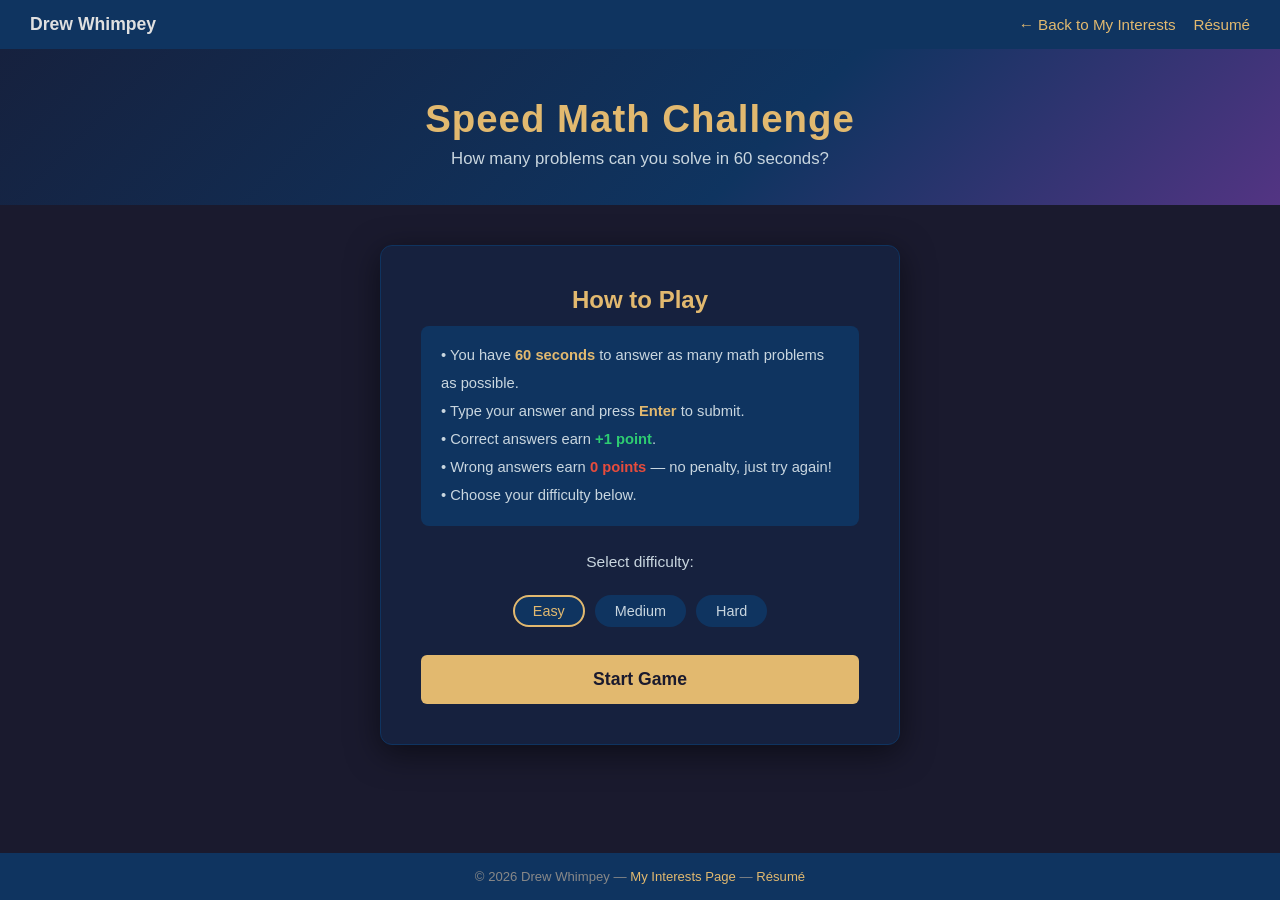
<file: app.html>
<!DOCTYPE html>
<html lang="en">
<head>
    <meta charset="UTF-8">
    <meta name="viewport" content="width=device-width, initial-scale=1.0">
    <title>Speed Math Challenge</title>
    <style>
        * {
            box-sizing: border-box;
            margin: 0;
            padding: 0;
        }

        body {
            background-color: #1a1a2e;
            color: #e0e0e0;
            font-family: 'Segoe UI', Tahoma, Geneva, Verdana, sans-serif;
            display: flex;
            flex-direction: column;
            min-height: 100vh;
        }

        /* Nav */
        .app-nav {
            background-color: #0f3460;
            padding: 14px 30px;
            display: flex;
            justify-content: space-between;
            align-items: center;
        }

        .app-nav a {
            color: #e2b96f;
            text-decoration: none;
            font-size: 0.95rem;
        }

        .app-nav a:hover {
            text-decoration: underline;
        }

        .app-nav .brand {
            font-size: 1.1rem;
            font-weight: bold;
        }

        /* Hero */
        .app-hero {
            background: linear-gradient(135deg, #16213e 0%, #0f3460 60%, #533483 100%);
            text-align: center;
            padding: 48px 20px 36px;
        }

        .app-hero h1 {
            font-size: 2.4rem;
            color: #e2b96f;
            margin-bottom: 8px;
            letter-spacing: 1px;
        }

        .app-hero p {
            color: #c9d6df;
            font-size: 1.05rem;
        }

        /* Game container */
        .game-wrapper {
            flex: 1;
            display: flex;
            justify-content: center;
            align-items: flex-start;
            padding: 40px 20px;
        }

        .game-card {
            background-color: #16213e;
            border-radius: 12px;
            padding: 40px;
            width: 100%;
            max-width: 520px;
            box-shadow: 0 8px 32px rgba(0,0,0,0.5);
            border: 1px solid #0f3460;
            text-align: center;
        }

        /* Stats row */
        .stats-row {
            display: flex;
            justify-content: space-around;
            margin-bottom: 32px;
        }

        .stat-box {
            background-color: #0f3460;
            border-radius: 8px;
            padding: 12px 20px;
            min-width: 100px;
        }

        .stat-label {
            font-size: 0.75rem;
            color: #888;
            text-transform: uppercase;
            letter-spacing: 1px;
            margin-bottom: 4px;
        }

        .stat-value {
            font-size: 2rem;
            font-weight: bold;
            color: #e2b96f;
            line-height: 1;
        }

        #timer-value.danger {
            color: #e74c3c;
        }

        /* Problem display */
        .problem-display {
            font-size: 3rem;
            font-weight: bold;
            color: #ffffff;
            margin: 20px 0 24px;
            min-height: 56px;
            letter-spacing: 2px;
        }

        /* Answer input */
        #answer-input {
            background-color: #0f3460;
            border: 2px solid #533483;
            border-radius: 8px;
            color: #ffffff;
            font-size: 1.8rem;
            text-align: center;
            padding: 12px;
            width: 100%;
            outline: none;
            transition: border-color 0.2s;
            margin-bottom: 16px;
        }

        #answer-input:focus {
            border-color: #e2b96f;
        }

        #answer-input.correct {
            border-color: #2ecc71;
            background-color: #1a3a2a;
        }

        #answer-input.wrong {
            border-color: #e74c3c;
            background-color: #3a1a1a;
        }

        /* Feedback */
        .feedback {
            font-size: 1.1rem;
            min-height: 28px;
            margin-bottom: 16px;
            font-weight: bold;
        }

        .feedback.correct { color: #2ecc71; }
        .feedback.wrong   { color: #e74c3c; }

        /* Buttons */
        .btn-game {
            background-color: #e2b96f;
            color: #1a1a2e;
            border: none;
            border-radius: 6px;
            padding: 14px 36px;
            font-size: 1.1rem;
            font-weight: bold;
            cursor: pointer;
            transition: background-color 0.2s, transform 0.1s;
            width: 100%;
        }

        .btn-game:hover {
            background-color: #c9a055;
            transform: translateY(-1px);
        }

        .btn-game:active {
            transform: translateY(0);
        }

        /* Difficulty selector */
        .difficulty-row {
            display: flex;
            gap: 10px;
            justify-content: center;
            margin-bottom: 28px;
        }

        .diff-btn {
            background-color: #0f3460;
            color: #c9d6df;
            border: 2px solid transparent;
            border-radius: 20px;
            padding: 6px 18px;
            font-size: 0.9rem;
            cursor: pointer;
            transition: all 0.2s;
        }

        .diff-btn:hover,
        .diff-btn.active {
            border-color: #e2b96f;
            color: #e2b96f;
        }

        /* Game Over screen */
        #game-over {
            display: none;
        }

        #game-over h2 {
            font-size: 2rem;
            color: #e2b96f;
            margin-bottom: 12px;
        }

        #final-score {
            font-size: 4rem;
            font-weight: bold;
            color: #ffffff;
            margin: 16px 0;
        }

        #final-message {
            color: #c9d6df;
            font-size: 1.05rem;
            margin-bottom: 8px;
        }

        #high-score-display {
            color: #888;
            font-size: 0.9rem;
            margin-bottom: 28px;
        }

        /* Start screen */
        #start-screen h2 {
            font-size: 1.5rem;
            color: #e2b96f;
            margin-bottom: 12px;
        }

        #start-screen p {
            color: #c9d6df;
            margin-bottom: 20px;
            line-height: 1.6;
            font-size: 0.97rem;
        }

        #start-screen .rules {
            text-align: left;
            background-color: #0f3460;
            border-radius: 8px;
            padding: 16px 20px;
            margin-bottom: 24px;
            font-size: 0.92rem;
            color: #c9d6df;
            line-height: 1.9;
        }

        /* Footer */
        .app-footer {
            background-color: #0f3460;
            color: #888;
            text-align: center;
            padding: 16px;
            font-size: 0.82rem;
        }

        .app-footer a { color: #e2b96f; text-decoration: none; }
        .app-footer a:hover { text-decoration: underline; }
    </style>
</head>
<body>

    <!-- Nav -->
    <nav class="app-nav">
        <span class="brand">Drew Whimpey</span>
        <div>
            <a href="fromscratch.html">&larr; Back to My Interests</a>
            &nbsp;&nbsp;
            <a href="index.html">Résumé</a>
        </div>
    </nav>

    <!-- Hero -->
    <div class="app-hero">
        <h1>Speed Math Challenge</h1>
        <p>How many problems can you solve in 60 seconds?</p>
    </div>

    <!-- Game -->
    <div class="game-wrapper">
        <div class="game-card">

            <!-- START SCREEN -->
            <div id="start-screen">
                <h2>How to Play</h2>
                <div class="rules">
                    &bull; You have <strong style="color:#e2b96f;">60 seconds</strong> to answer as many math problems as possible.<br>
                    &bull; Type your answer and press <strong style="color:#e2b96f;">Enter</strong> to submit.<br>
                    &bull; Correct answers earn <strong style="color:#2ecc71;">+1 point</strong>.<br>
                    &bull; Wrong answers earn <strong style="color:#e74c3c;">0 points</strong> — no penalty, just try again!<br>
                    &bull; Choose your difficulty below.
                </div>

                <p>Select difficulty:</p>
                <div class="difficulty-row">
                    <button class="diff-btn active" data-diff="easy">Easy</button>
                    <button class="diff-btn" data-diff="medium">Medium</button>
                    <button class="diff-btn" data-diff="hard">Hard</button>
                </div>

                <button class="btn-game" id="start-btn">Start Game</button>
            </div>

            <!-- GAME SCREEN -->
            <div id="game-screen" style="display:none;">
                <div class="stats-row">
                    <div class="stat-box">
                        <div class="stat-label">Score</div>
                        <div class="stat-value" id="score-value">0</div>
                    </div>
                    <div class="stat-box">
                        <div class="stat-label">Time</div>
                        <div class="stat-value" id="timer-value">60</div>
                    </div>
                    <div class="stat-box">
                        <div class="stat-label">Best</div>
                        <div class="stat-value" id="best-value">0</div>
                    </div>
                </div>

                <div class="problem-display" id="problem-display">2 + 3 = ?</div>
                <input type="number" id="answer-input" placeholder="?" autocomplete="off" />
                <div class="feedback" id="feedback"></div>
            </div>

            <!-- GAME OVER SCREEN -->
            <div id="game-over">
                <h2>Time's Up!</h2>
                <div id="final-score">0</div>
                <div id="final-message"></div>
                <div id="high-score-display"></div>

                <div class="difficulty-row">
                    <button class="diff-btn active" data-diff="easy">Easy</button>
                    <button class="diff-btn" data-diff="medium">Medium</button>
                    <button class="diff-btn" data-diff="hard">Hard</button>
                </div>

                <button class="btn-game" id="restart-btn">Play Again</button>
            </div>

        </div>
    </div>

    <!-- Footer -->
    <div class="app-footer">
        &copy; 2026 Drew Whimpey &mdash; <a href="fromscratch.html">My Interests Page</a> &mdash; <a href="index.html">Résumé</a>
    </div>

    <script>
        // ── State ──────────────────────────────────────────────────
        let score = 0;
        let timeLeft = 60;
        let timerInterval = null;
        let currentAnswer = null;
        let difficulty = 'easy';
        let highScores = { easy: 0, medium: 0, hard: 0 };

        // ── DOM refs ───────────────────────────────────────────────
        const startScreen  = document.getElementById('start-screen');
        const gameScreen   = document.getElementById('game-screen');
        const gameOver     = document.getElementById('game-over');
        const scoreEl      = document.getElementById('score-value');
        const timerEl      = document.getElementById('timer-value');
        const bestEl       = document.getElementById('best-value');
        const problemEl    = document.getElementById('problem-display');
        const inputEl      = document.getElementById('answer-input');
        const feedbackEl   = document.getElementById('feedback');
        const finalScore   = document.getElementById('final-score');
        const finalMessage = document.getElementById('final-message');
        const highScoreDisplay = document.getElementById('high-score-display');

        // ── Difficulty buttons (both screens) ─────────────────────
        document.querySelectorAll('.diff-btn').forEach(btn => {
            btn.addEventListener('click', () => {
                // update active state within the same row
                btn.closest('.difficulty-row').querySelectorAll('.diff-btn').forEach(b => b.classList.remove('active'));
                btn.classList.add('active');
                difficulty = btn.dataset.diff;
                // keep both rows in sync
                document.querySelectorAll(`.diff-btn[data-diff="${difficulty}"]`).forEach(b => b.classList.add('active'));
                document.querySelectorAll(`.diff-btn:not([data-diff="${difficulty}"])`).forEach(b => b.classList.remove('active'));
            });
        });

        // ── Generate a problem based on difficulty ─────────────────
        function generateProblem() {
            let a, b, op, answer, display;
            const ops = difficulty === 'easy'   ? ['+', '-']
                      : difficulty === 'medium' ? ['+', '-', '×']
                      :                           ['+', '-', '×', '÷'];

            op = ops[Math.floor(Math.random() * ops.length)];

            if (difficulty === 'easy') {
                a = Math.floor(Math.random() * 20) + 1;
                b = Math.floor(Math.random() * 20) + 1;
            } else if (difficulty === 'medium') {
                a = Math.floor(Math.random() * 50) + 1;
                b = Math.floor(Math.random() * 50) + 1;
            } else {
                a = Math.floor(Math.random() * 99) + 1;
                b = Math.floor(Math.random() * 12) + 1;
            }

            switch (op) {
                case '+':
                    answer = a + b;
                    break;
                case '-':
                    // ensure non-negative result
                    if (a < b) [a, b] = [b, a];
                    answer = a - b;
                    break;
                case '×':
                    b = Math.floor(Math.random() * 12) + 1;
                    answer = a * b;
                    break;
                case '÷':
                    // make it divide evenly
                    b = Math.floor(Math.random() * 11) + 2;
                    answer = Math.floor(Math.random() * 12) + 1;
                    a = b * answer;
                    break;
            }

            display = `${a} ${op} ${b} = ?`;
            return { display, answer };
        }

        // ── Start game ─────────────────────────────────────────────
        function startGame() {
            score = 0;
            timeLeft = 60;
            scoreEl.textContent = 0;
            timerEl.textContent = 60;
            timerEl.classList.remove('danger');
            bestEl.textContent = highScores[difficulty];
            feedbackEl.textContent = '';
            feedbackEl.className = 'feedback';

            startScreen.style.display = 'none';
            gameOver.style.display    = 'none';
            gameScreen.style.display  = 'block';

            nextProblem();
            inputEl.focus();

            timerInterval = setInterval(() => {
                timeLeft--;
                timerEl.textContent = timeLeft;
                if (timeLeft <= 10) timerEl.classList.add('danger');
                if (timeLeft <= 0) endGame();
            }, 1000);
        }

        function nextProblem() {
            const { display, answer } = generateProblem();
            problemEl.textContent = display;
            currentAnswer = answer;
            inputEl.value = '';
            inputEl.className = '';
        }

        // ── Input handler ──────────────────────────────────────────
        inputEl.addEventListener('keydown', (e) => {
            if (e.key !== 'Enter') return;
            const val = parseInt(inputEl.value, 10);
            if (isNaN(val)) return;

            if (val === currentAnswer) {
                score++;
                scoreEl.textContent = score;
                inputEl.classList.add('correct');
                feedbackEl.textContent = 'Correct!';
                feedbackEl.className = 'feedback correct';
                setTimeout(() => {
                    nextProblem();
                    feedbackEl.textContent = '';
                    feedbackEl.className = 'feedback';
                }, 300);
            } else {
                inputEl.classList.add('wrong');
                feedbackEl.textContent = `Not quite — try again!`;
                feedbackEl.className = 'feedback wrong';
                setTimeout(() => {
                    inputEl.value = '';
                    inputEl.className = '';
                    feedbackEl.textContent = '';
                    feedbackEl.className = 'feedback';
                    inputEl.focus();
                }, 600);
            }
        });

        // ── End game ───────────────────────────────────────────────
        function endGame() {
            clearInterval(timerInterval);
            gameScreen.style.display = 'none';
            gameOver.style.display   = 'block';
            finalScore.textContent = score;

            if (score > highScores[difficulty]) {
                highScores[difficulty] = score;
                highScoreDisplay.textContent = `New personal best on ${difficulty}!`;
                highScoreDisplay.style.color = '#e2b96f';
            } else {
                highScoreDisplay.textContent = `Personal best (${difficulty}): ${highScores[difficulty]}`;
                highScoreDisplay.style.color = '#888';
            }

            if (score >= 30)      finalMessage.textContent = 'Amazing! You\'re a math machine!';
            else if (score >= 20) finalMessage.textContent = 'Great job! Keep practicing!';
            else if (score >= 10) finalMessage.textContent = 'Nice work! Can you beat your score?';
            else                  finalMessage.textContent = 'Good effort — try again!';
        }

        // ── Button listeners ───────────────────────────────────────
        document.getElementById('start-btn').addEventListener('click', startGame);
        document.getElementById('restart-btn').addEventListener('click', startGame);
    </script>

</body>
</html>
</file>
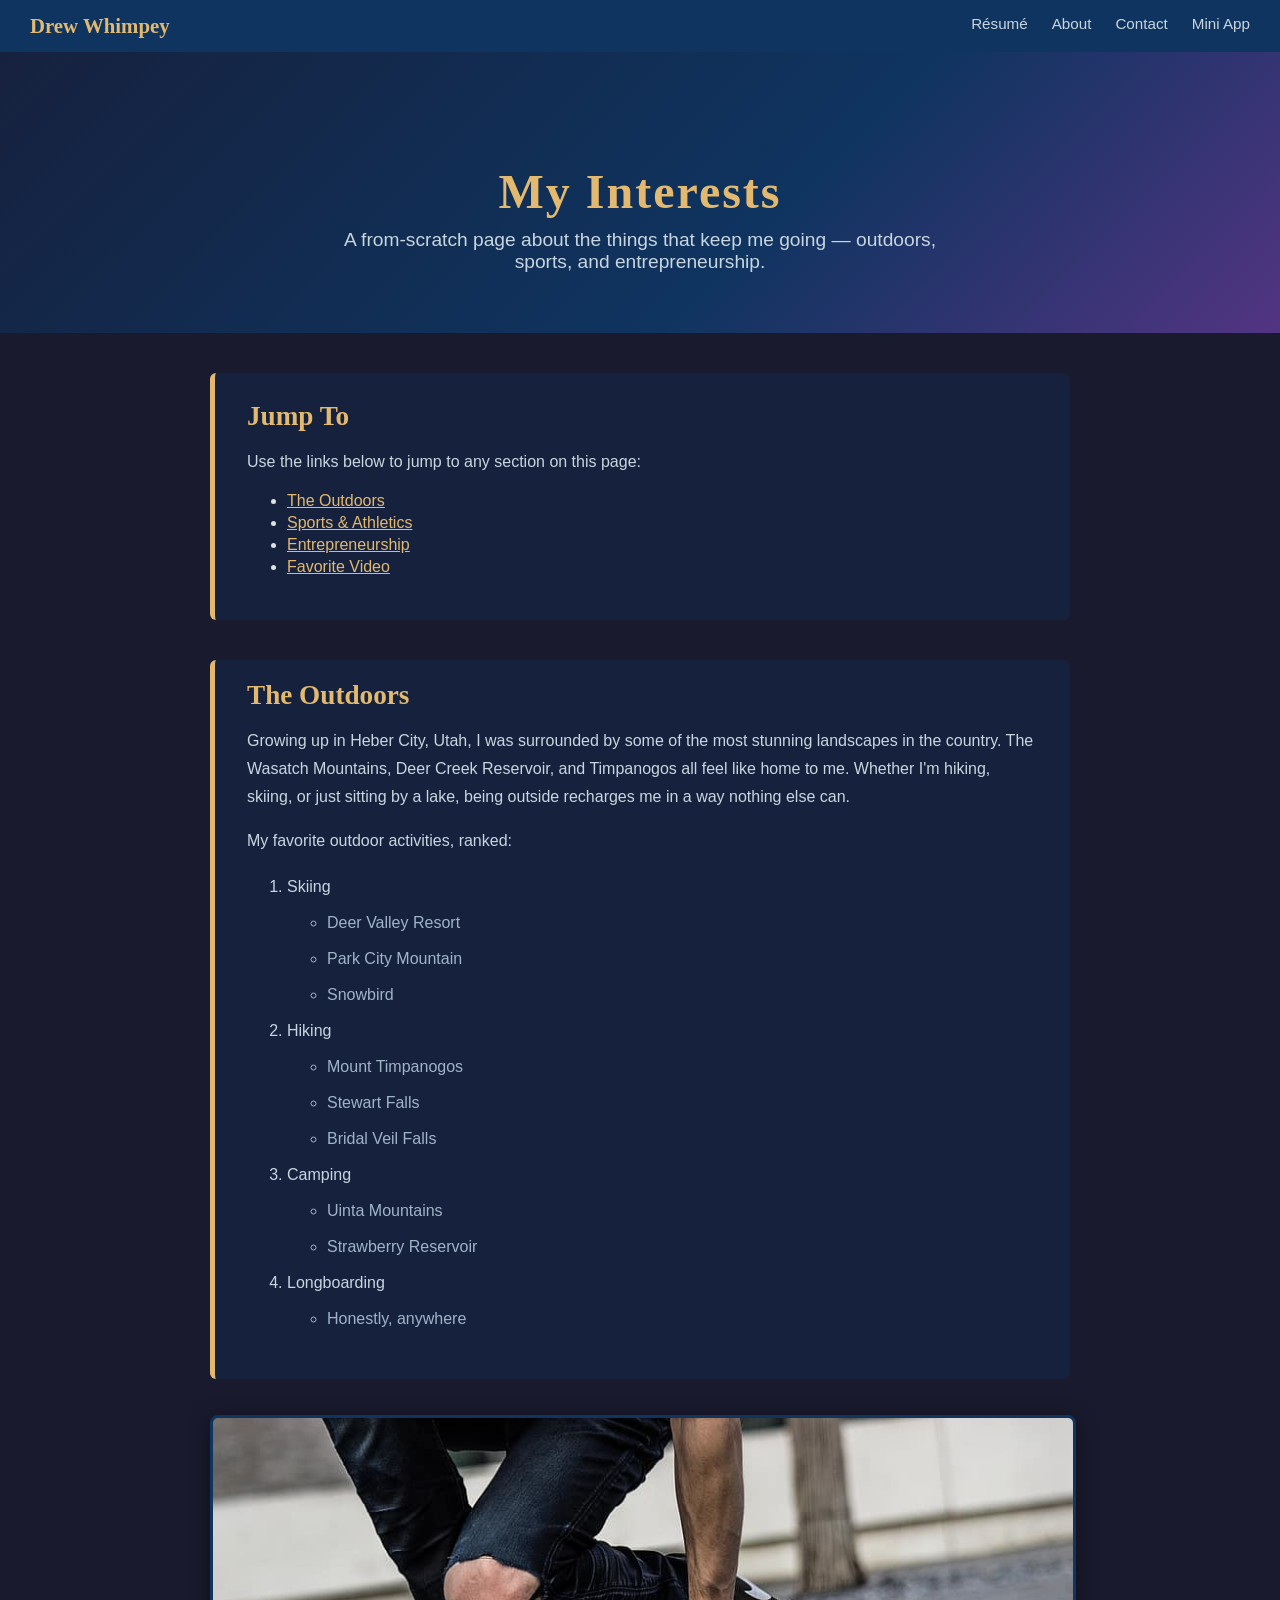
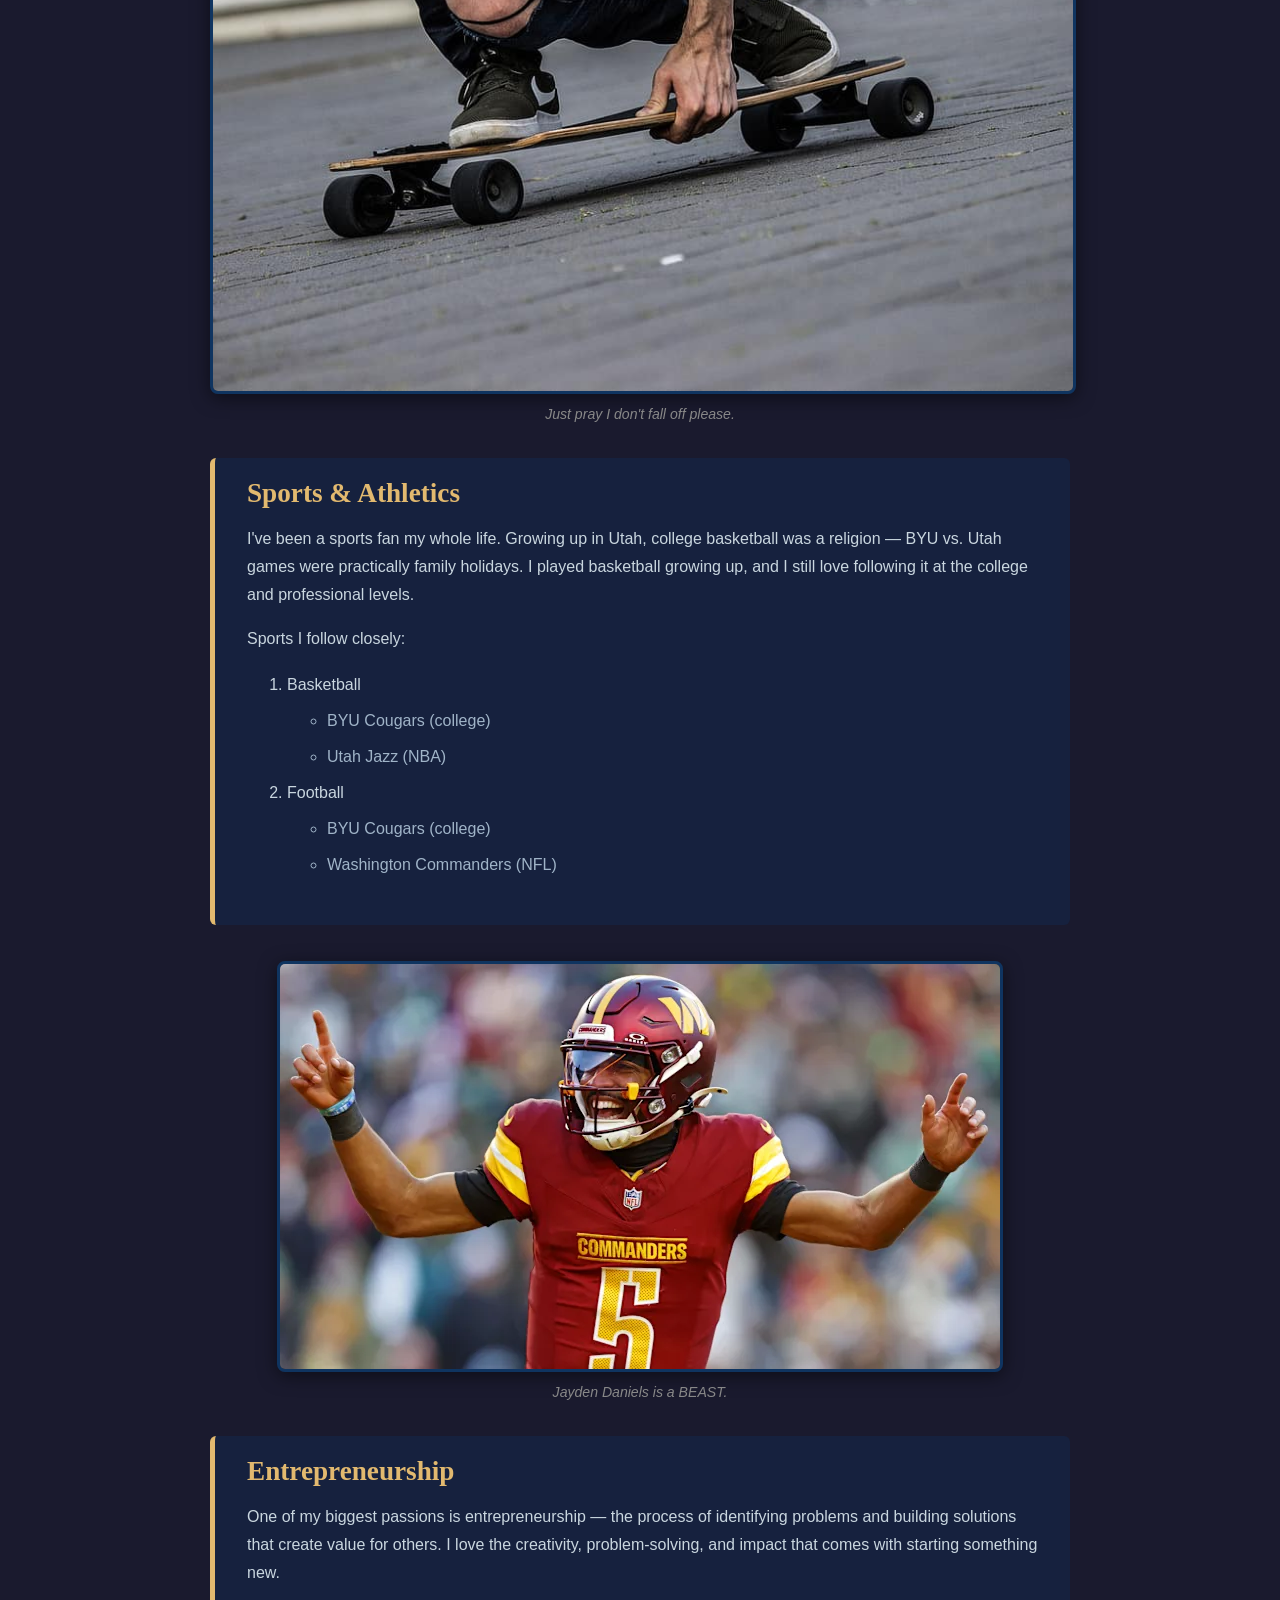
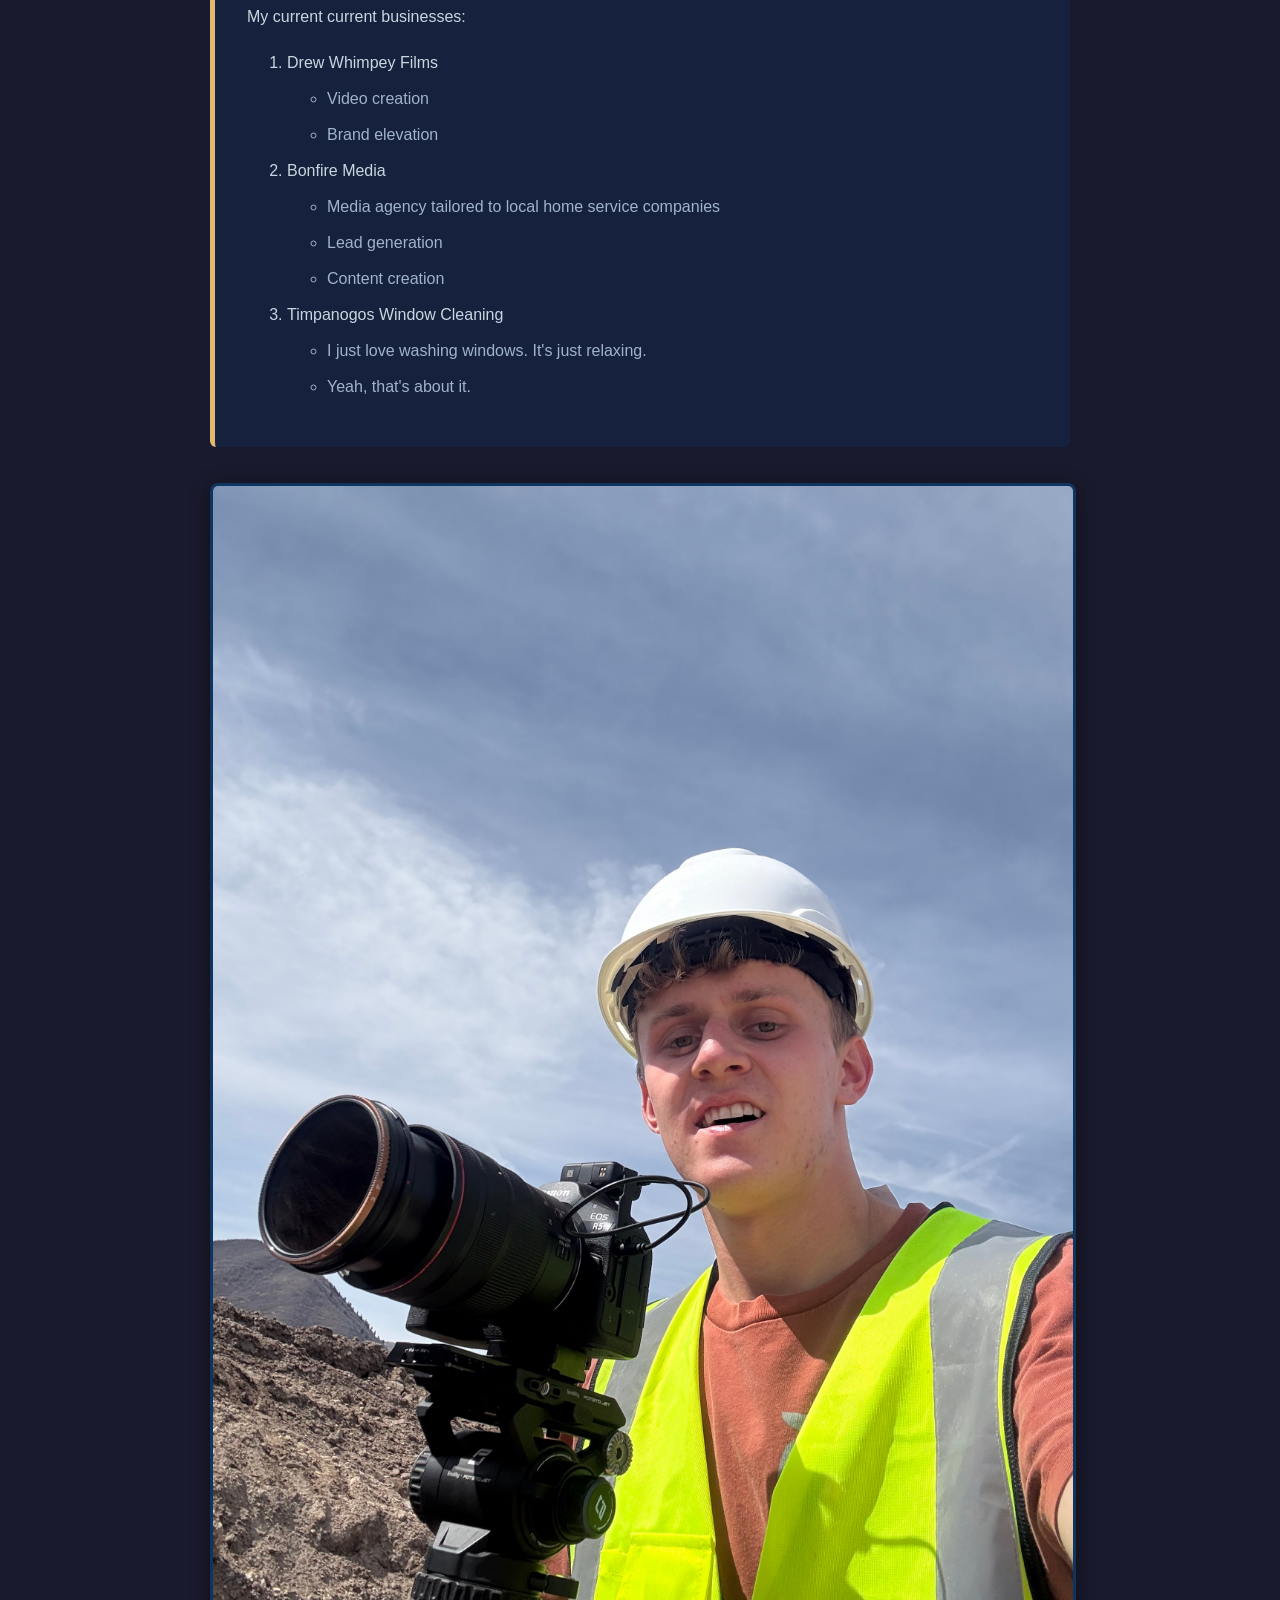
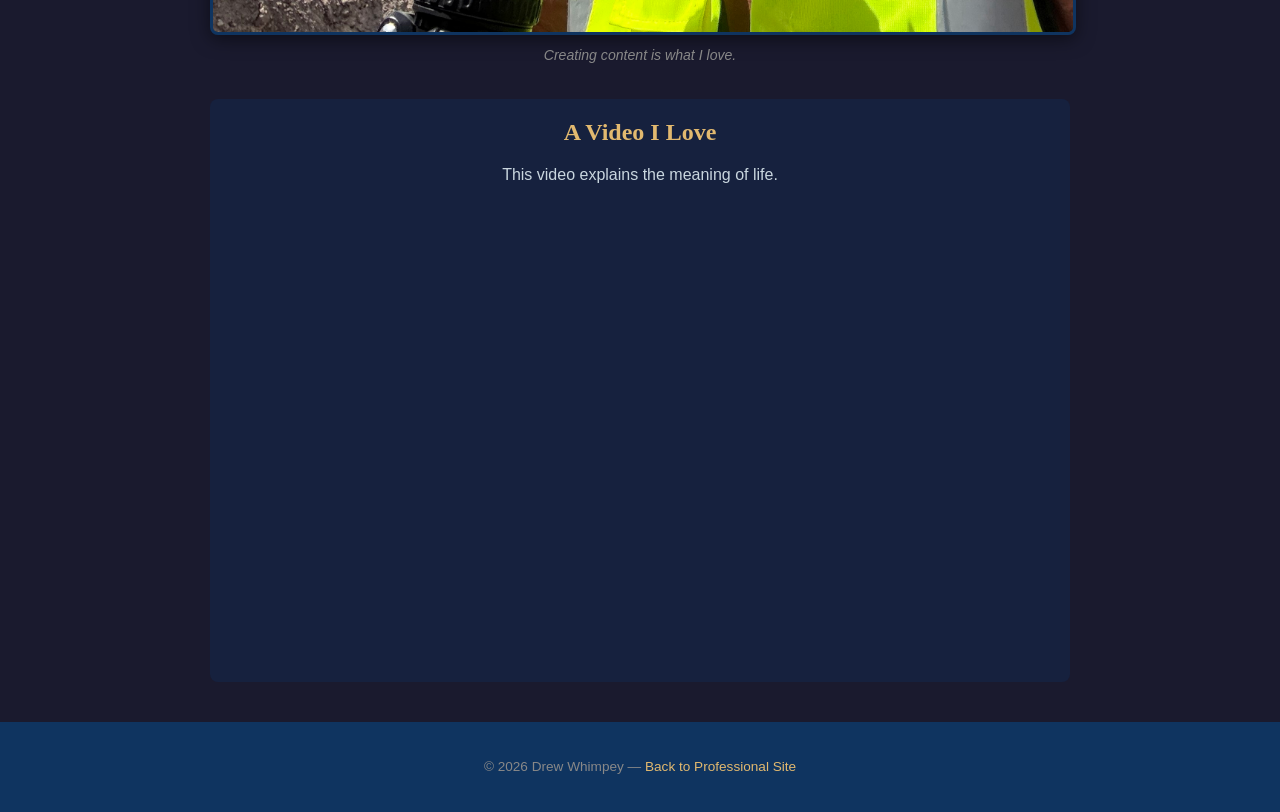
<file: fromscratch.html>
<!DOCTYPE html>
<html lang="en">
<head>
    <meta charset="UTF-8">
    <meta name="viewport" content="width=device-width, initial-scale=1.0">
    <title>Drew's Interests - From Scratch</title>
    <link rel="stylesheet" href="css/fromscratch.css">
</head>
<body>

    <!-- Navigation back to professional pages -->
    <nav class="scratch-nav">
        <a class="brand" href="index.html">Drew Whimpey</a>
        <ul>
            <li><a href="index.html">Résumé</a></li>
            <li><a href="about.html">About</a></li>
            <li><a href="contact.html">Contact</a></li>
            <li><a href="app.html">Mini App</a></li>
        </ul>
    </nav>

    <!-- Hero / Page Header -->
    <div class="hero">
        <h1>My Interests</h1>
        <p>A from-scratch page about the things that keep me going — outdoors, sports, and entrepreneurship.</p>
    </div>

    <!-- Quick Navigation (on-page anchors) -->
    <div class="content-wrapper">
        <div class="section-block">
            <h2>Jump To</h2>
            <p>Use the links below to jump to any section on this page:</p>
            <ul>
                <li><a href="#outdoors" style="color:#e2b96f;">The Outdoors</a></li>
                <li><a href="#sports" style="color:#e2b96f;">Sports &amp; Athletics</a></li>
                <li><a href="#ENT" style="color:#e2b96f;">Entrepreneurship</a></li>
                <li><a href="#video" style="color:#e2b96f;">Favorite Video</a></li>
            </ul>
        </div>
    </div>

    <div class="content-wrapper">

        <!-- SECTION 1: The Outdoors (with on-page anchor) -->
        <div id="outdoors" class="section-block anchor-target">
            <h2>The Outdoors</h2>
            <p>
                Growing up in Heber City, Utah, I was surrounded by some of the most stunning landscapes in the country.
                The Wasatch Mountains, Deer Creek Reservoir, and Timpanogos all feel like home to me.
                Whether I'm hiking, skiing, or just sitting by a lake, being outside recharges me in a way nothing else can.
            </p>
            <p>
                My favorite outdoor activities, ranked:
            </p>

            <!-- Ordered list containing unordered sub-lists -->
            <ol>
                <li>
                    Skiing
                    <ul>
                        <li>Deer Valley Resort</li>
                        <li>Park City Mountain</li>
                        <li>Snowbird</li>
                    </ul>
                </li>
                <li>
                    Hiking
                    <ul>
                        <li>Mount Timpanogos</li>
                        <li>Stewart Falls</li>
                        <li>Bridal Veil Falls</li>
                    </ul>
                </li>
                <li>
                    Camping
                    <ul>
                        <li>Uinta Mountains</li>
                        <li>Strawberry Reservoir</li>
                    </ul>
                </li>
                <li>
                    Longboarding
                    <ul>
                        <li>Honestly, anywhere</li>
                    
                    </ul>
                </li>
            </ol>
        </div>

        <!-- Filler image of outdoors -->
        <div class="image-block">
            <img src="assets/img/longboard-skateboard-sport-skateboarding-skating-young-leisure-man-jeans.jpg" alt="Utah Outdoors" />
            <span class="caption">Just pray I don't fall off please.</span>
        </div>

        <!-- SECTION 2: Sports -->
        <div id="sports" class="section-block anchor-target">
            <h2>Sports &amp; Athletics</h2>
            <p>
                I've been a sports fan my whole life. Growing up in Utah, college basketball was a religion —
                BYU vs. Utah games were practically family holidays. I played basketball growing up,
                and I still love following it at the college and professional levels.
            </p>
            <p>
                Sports I follow closely:
            </p>
            <ol>
                <li>
                    Basketball
                    <ul>
                        <li>BYU Cougars (college)</li>
                        <li>Utah Jazz (NBA)</li>
                    </ul>
                </li>
                <li>
                    Football
                    <ul>
                        <li>BYU Cougars (college)</li>
                        <li>Washington Commanders (NFL)</li>
                    </ul>
                </li>
            </ol>
        </div>

        <!-- Filler sports image -->
        <div class="image-block">
            <img src="assets/img/01jhqzc4w6dt6n6z4nwm.webp" alt="Sports" />
            <span class="caption">Jayden Daniels is a BEAST.</span>
        </div>

        <!-- SECTION 3: Data & Tech -->
        <div id="ENT" class="section-block anchor-target">
            <h2>Entrepreneurship</h2>
            <p>
                One of my biggest passions is entrepreneurship — the process of identifying problems and building solutions that create value for others. I love the creativity, problem-solving, and impact that comes with starting something new.
            </p>
            <p>
                My current current businesses:
            </p>
            <ol>
                <li>
                    Drew Whimpey Films
                    <ul>
                        <li>Video creation</li>
                        <li>Brand elevation</li>
                    </ul>
                </li>
                <li>
                    Bonfire Media
                    <ul>
                        <li>Media agency tailored to local home service companies</li>
                        <li>Lead generation</li>
                        <li>Content creation</li>
                    </ul>
                </li>
                <li>
                    Timpanogos Window Cleaning
                    <ul>
                        <li>I just love washing windows. It's just relaxing.</li>
                        <li>Yeah, that's about it.</li>
                    </ul>
                </li>
            </ol>
        </div>

        <!-- Filler tech image -->
        <div class="image-block">
            <img src="assets/img/IMG_5658.jpg" alt="Bonfire Media" />
            <span class="caption">Creating content is what I love.</span>
        </div>

        <!-- SECTION 4: YouTube Video -->
        <div id="video" class="video-block anchor-target">
            <h2>A Video I Love</h2>
            <p style="color:#c9d6df; margin-bottom:16px;">
                This video explains the meaning of life.
            </p>
            <!-- Embedded YouTube video -->
            <div class="video-container">
             <iframe width="560" height="315"
src="https://www.youtube.com/embed/gNGdLRagPQI"
title="YouTube video player"
frameborder="0"
allow="accelerometer; autoplay; clipboard-write; encrypted-media; gyroscope; picture-in-picture"
allowfullscreen>
</iframe>
</iframe>
</iframe>
</iframe>
            </div>
        </div>

    </div><!-- end content-wrapper -->

    <!-- Footer -->
    <div class="scratch-footer">
        <p>&copy; 2026 Drew Whimpey &mdash; <a href="index.html">Back to Professional Site</a></p>
    </div>

</body>
</html>
</file>
<file: css/fromscratch.css>
/* =============================================
   fromscratch.css — Custom stylesheet for Drew Whimpey's From-Scratch Page
   ============================================= */

/* --- Body & Background --- */
body {
    background-color: #1a1a2e;
    color: #e0e0e0;
    font-family: 'Segoe UI', Tahoma, Geneva, Verdana, sans-serif;
    margin: 0;
    padding: 0;
}

/* --- Page Header / Hero --- */
.hero {
    background: linear-gradient(135deg, #16213e 0%, #0f3460 60%, #533483 100%);
    color: #ffffff;
    text-align: center;
    padding: 80px 20px 60px;
    font-family: Georgia, 'Times New Roman', Times, serif;
}

.hero h1 {
    font-size: 3rem;
    font-family: Georgia, 'Times New Roman', Times, serif;
    color: #e2b96f;
    margin-bottom: 10px;
    letter-spacing: 2px;
}

.hero p {
    font-size: 1.2rem;
    color: #c9d6df;
    font-family: 'Segoe UI', Tahoma, Geneva, Verdana, sans-serif;
    max-width: 600px;
    margin: 0 auto;
}

/* --- Navigation Bar --- */
.scratch-nav {
    background-color: #0f3460;
    padding: 14px 30px;
    display: flex;
    justify-content: space-between;
    align-items: center;
    font-family: 'Segoe UI', Tahoma, Geneva, Verdana, sans-serif;
}

.scratch-nav .brand {
    color: #e2b96f;
    font-size: 1.3rem;
    font-weight: bold;
    text-decoration: none;
    font-family: Georgia, 'Times New Roman', Times, serif;
}

.scratch-nav ul {
    list-style: none;
    display: flex;
    gap: 24px;
    margin: 0;
    padding: 0;
}

.scratch-nav ul li a {
    color: #c9d6df;
    text-decoration: none;
    font-size: 0.95rem;
    transition: color 0.2s;
}

.scratch-nav ul li a:hover {
    color: #e2b96f;
}

/* --- Main Content Wrapper --- */
.content-wrapper {
    max-width: 860px;
    margin: 40px auto;
    padding: 0 20px;
}

/* --- Section Div Blocks --- */
.section-block {
    background-color: #16213e;
    border-left: 5px solid #e2b96f;
    border-radius: 6px;
    padding: 28px 32px;
    margin-bottom: 36px;
    font-family: 'Segoe UI', Tahoma, Geneva, Verdana, sans-serif;
}

.section-block h2 {
    color: #e2b96f;
    font-family: Georgia, 'Times New Roman', Times, serif;
    font-size: 1.7rem;
    margin-top: 0;
    margin-bottom: 14px;
}

.section-block p {
    color: #c9d6df;
    line-height: 1.75;
    font-size: 1rem;
}

/* --- Image Block Div --- */
.image-block {
    text-align: center;
    margin-bottom: 36px;
}

.image-block img {
    max-width: 100%;
    border-radius: 8px;
    border: 3px solid #0f3460;
    box-shadow: 0 4px 18px rgba(0, 0, 0, 0.5);
}

.image-block .caption {
    display: block;
    color: #888;
    font-size: 0.88rem;
    margin-top: 8px;
    font-style: italic;
    font-family: 'Segoe UI', Tahoma, Geneva, Verdana, sans-serif;
}

/* --- Video Block Div --- */
.video-block {
    background-color: #16213e;
    border-radius: 8px;
    padding: 20px;
    margin-bottom: 36px;
    text-align: center;
}

.video-block h2 {
    color: #e2b96f;
    font-family: Georgia, 'Times New Roman', Times, serif;
    margin-top: 0;
}

.video-block .video-container {
    position: relative;
    padding-bottom: 56.25%;
    height: 0;
    overflow: hidden;
    border-radius: 6px;
    margin-top: 12px;
}

.video-block .video-container iframe {
    position: absolute;
    top: 0;
    left: 0;
    width: 100%;
    height: 100%;
    border: none;
}

/* --- Tableau Div --- */
.tableau-block {
    background-color: #16213e;
    border-left: 5px solid #533483;
    border-radius: 6px;
    padding: 28px 32px;
    margin-bottom: 36px;
}

.tableau-block h2 {
    color: #e2b96f;
    font-family: Georgia, 'Times New Roman', Times, serif;
    margin-top: 0;
}

/* --- Lists --- */
ol {
    color: #c9d6df;
    line-height: 2;
    font-family: 'Segoe UI', Tahoma, Geneva, Verdana, sans-serif;
}

ol li ul {
    color: #a0b4c8;
    margin-top: 4px;
    margin-bottom: 4px;
}

ul li {
    margin-bottom: 4px;
}

/* --- Anchor / Jump Link Target Padding --- */
.anchor-target {
    padding-top: 20px;
}

/* --- Back to Top / App Button --- */
.btn-scratch {
    display: inline-block;
    background-color: #e2b96f;
    color: #1a1a2e;
    padding: 12px 28px;
    border-radius: 4px;
    text-decoration: none;
    font-weight: bold;
    font-family: 'Segoe UI', Tahoma, Geneva, Verdana, sans-serif;
    transition: background-color 0.2s;
    margin-right: 12px;
    margin-bottom: 12px;
}

.btn-scratch:hover {
    background-color: #c9a055;
    color: #1a1a2e;
    text-decoration: none;
}

.btn-scratch-outline {
    display: inline-block;
    border: 2px solid #e2b96f;
    color: #e2b96f;
    padding: 10px 26px;
    border-radius: 4px;
    text-decoration: none;
    font-weight: bold;
    font-family: 'Segoe UI', Tahoma, Geneva, Verdana, sans-serif;
    transition: all 0.2s;
    margin-bottom: 12px;
}

.btn-scratch-outline:hover {
    background-color: #e2b96f;
    color: #1a1a2e;
    text-decoration: none;
}

/* --- Footer --- */
.scratch-footer {
    background-color: #0f3460;
    color: #888;
    text-align: center;
    padding: 24px;
    font-size: 0.85rem;
    font-family: 'Segoe UI', Tahoma, Geneva, Verdana, sans-serif;
    margin-top: 40px;
}

.scratch-footer a {
    color: #e2b96f;
    text-decoration: none;
}

.scratch-footer a:hover {
    text-decoration: underline;
}
</file>
